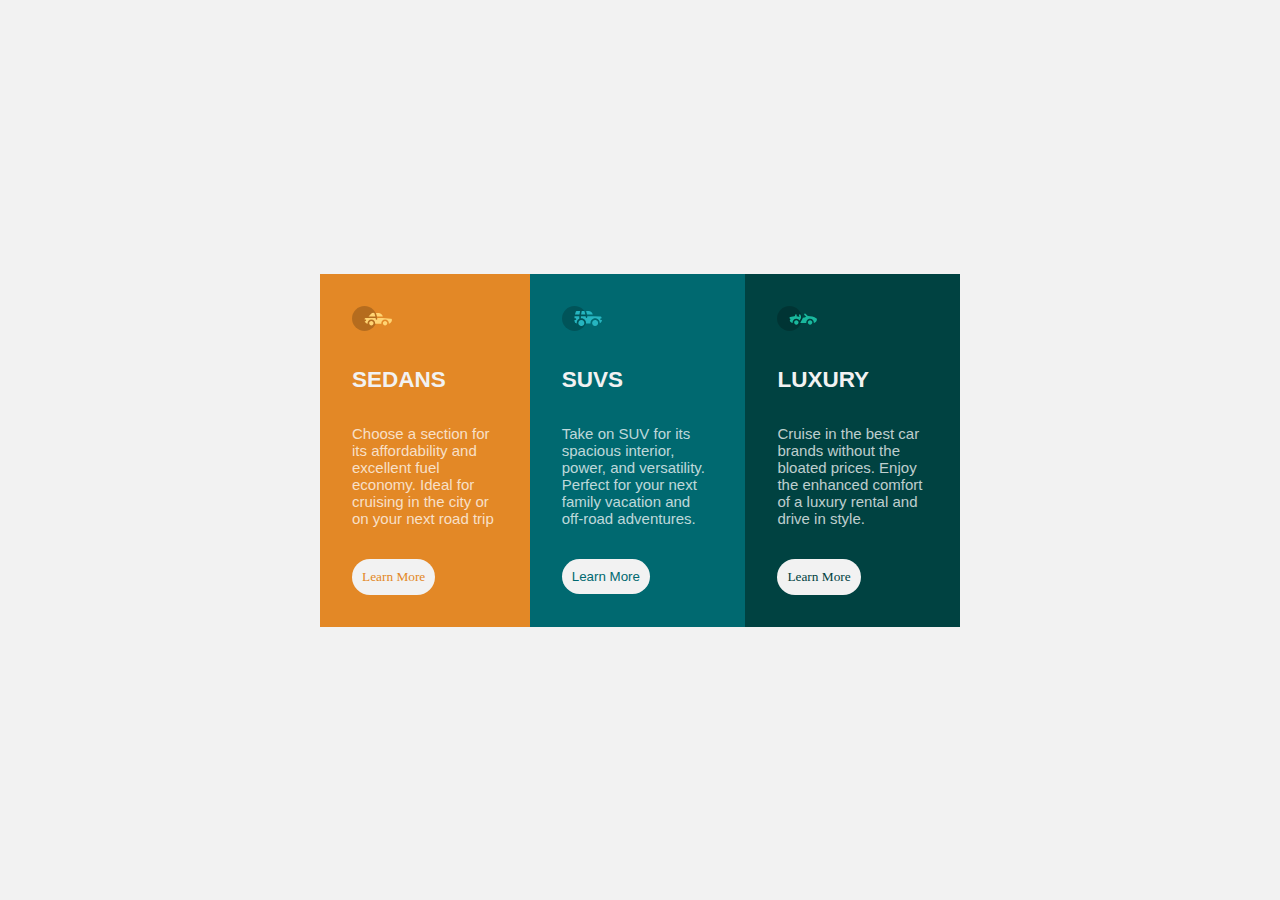
<file: index.html>
<!DOCTYPE html>
<html lang="en">
  <head>
    <meta charset="UTF-8" />
    <meta http-equiv="X-UA-Compatible" content="IE=edge" />
    <meta name="viewport" content="width=device-width, initial-scale=1.0" />
    <title>Card Design</title>
    <link rel="stylesheet" href="style.css" />
  </head>
  <body>
    <main>
      <div class="content">
        <div class="sedans">
          <img src="/icon-sedans.svg" alt="image of sedan" class="icons" />
          <h2>SEDANS</h2>
          <p>
            Choose a section for its affordability and excellent fuel economy.
            Ideal for cruising in the city or on your next road trip
          </p>
          <button class="button">Learn More</button>
        </div>
        <div class="suv">
          <img src="/icon-suvs.svg" alt="image of suv" class="icons" />
          <h2>SUVS</h2>
          <p>
            Take on SUV for its spacious interior, power, and versatility.
            Perfect for your next family vacation and off-road adventures.
          </p>
          <button class="button">Learn More</button>
        </div>
        <div class="luxury">
          <img src="/icon-luxury.svg" alt="image of luxury" class="icons" />
          <h2>LUXURY</h2>
          <p>
            Cruise in the best car brands without the bloated prices. Enjoy the
            enhanced comfort of a luxury rental and drive in style.
          </p>
          <button class="button">Learn More</button>
        </div>
      </div>
    </main>
  </body>
</html>
</file>
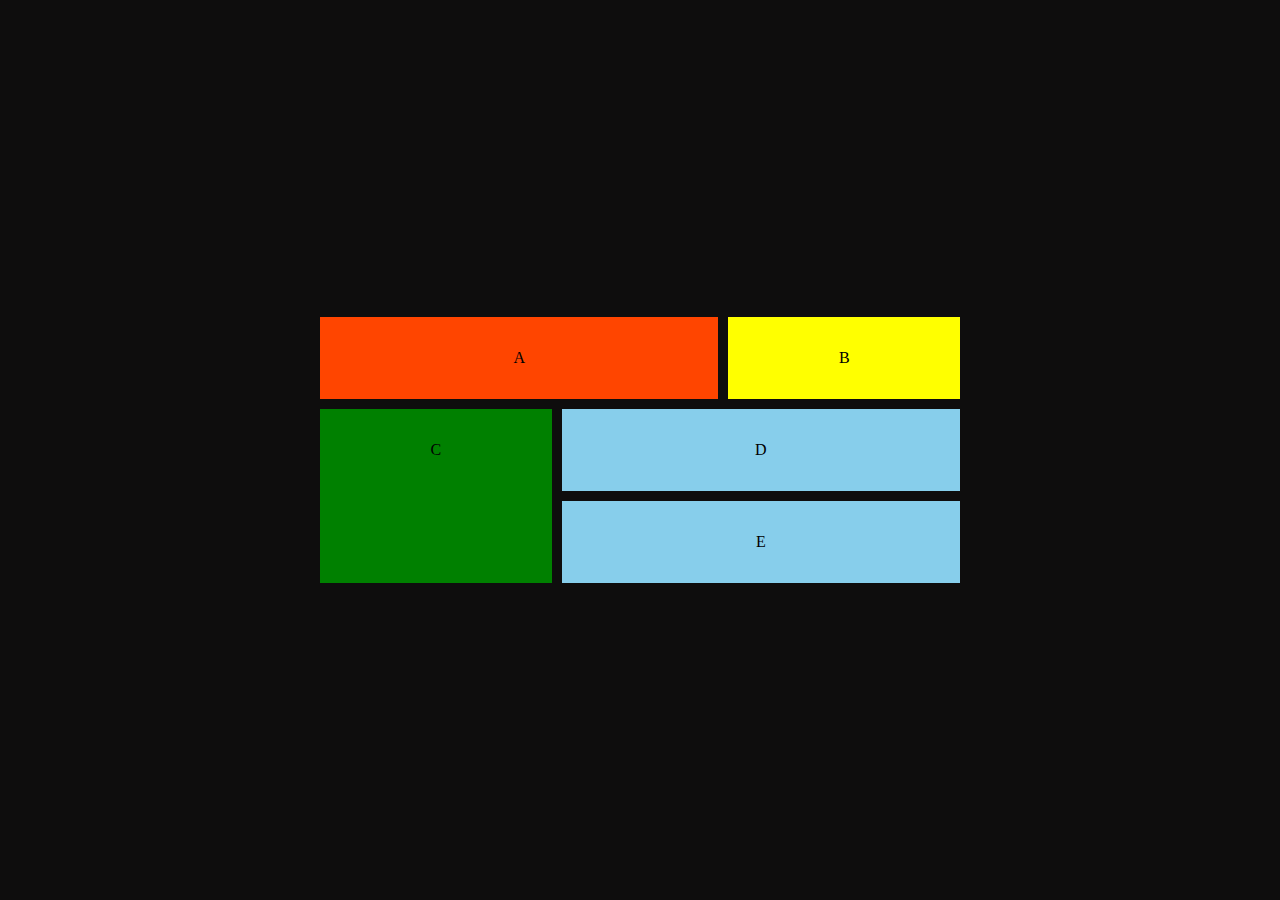
<file: grid.html>
<!DOCTYPE html>
<html lang="en">
<head>
    <meta charset="UTF-8">
    <meta http-equiv="X-UA-Compatible" content="IE=edge">
    <meta name="viewport" content="width=device-width, initial-scale=1.0">
    <title>Grid Layout</title>
    <link rel="stylesheet" href="grid.css">
</head>
<body>
    <main>
        <div class="item-a">A</div>
        <div class="item-b">B</div>
        <div class="item-c">C</div>
        <div class="item-d">D</div>
        <div class="item-e">E</div>
    </main>
</body>
</html>
</file>
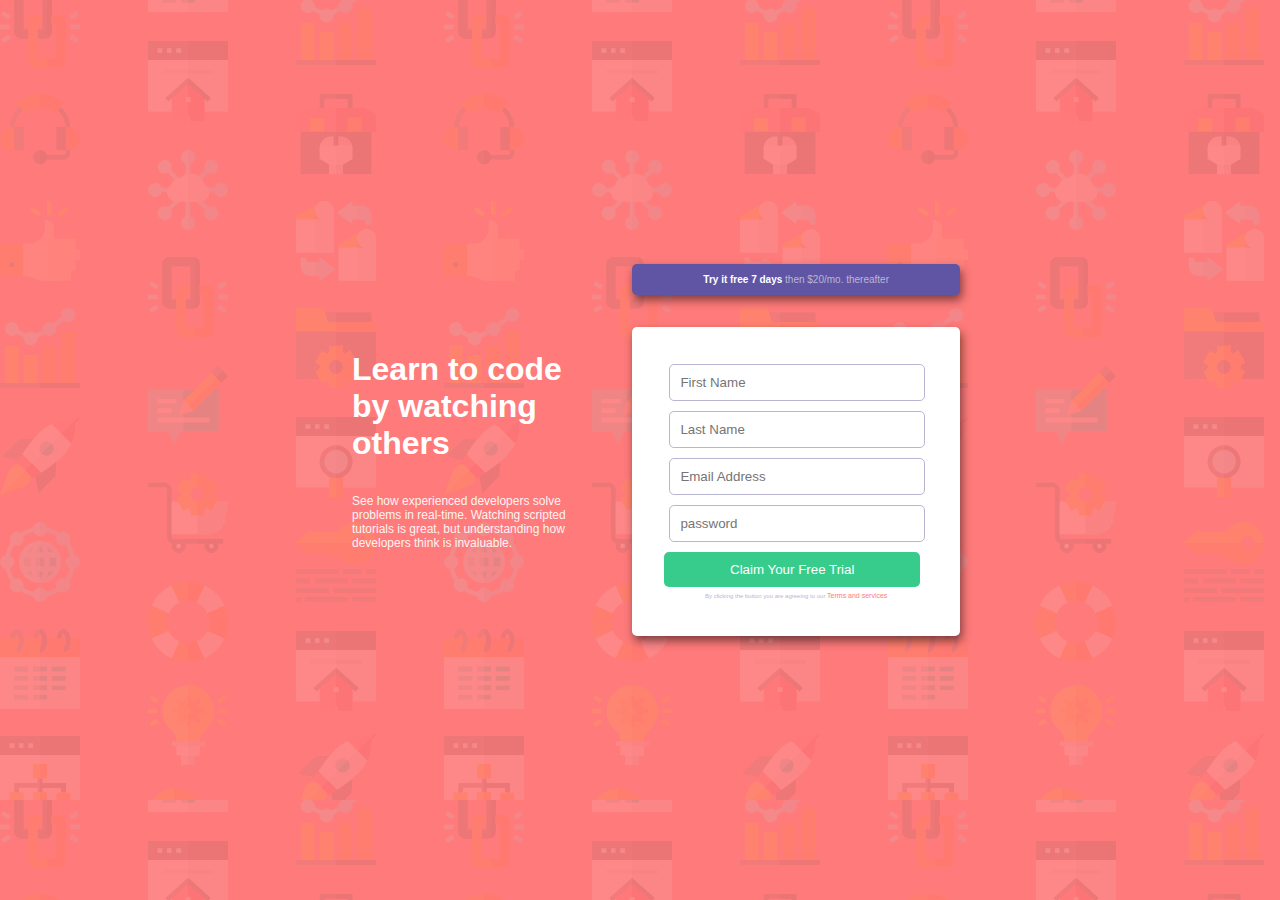
<file: registration.html>
<!DOCTYPE html>
<html lang="en">
<head>
    <meta charset="UTF-8">
    <meta http-equiv="X-UA-Compatible" content="IE=edge">
    <meta name="viewport" content="width=device-width, initial-scale=1.0">
    <title>Registration Page</title>
    <link rel="stylesheet" href="registration.css">
    <link rel="import" href="https://fonts.google.com/specimen/Poppins">
</head>
<body>
    <main>
        <div class="desc">
        <h2>Learn to code by watching others</h2>
        <p>See how experienced developers solve problems in real-time. Watching scripted tutorials is great, but understanding how developers think is invaluable.</p>
        </div>
        <div class="content">
            <div>
                <button class="button"><span>Try it free 7 days</span> then $20/mo. thereafter</button>
            </div>
            <div>
                <form>
                    <label for="fname"></label>
                    <input type="text" id="fname" placeholder="First Name" required>
                    <label for="lname"></label>
                    <input type="text" id="lname" placeholder="Last Name" required>
                    <label for="email"></label>
                    <input type="email" id="email" placeholder="Email Address" required>
                    <label for="pass"></label>
                    <input type="password" id="pass" placeholder="password" required>
                    <button class="btn">Claim Your Free Trial</button>
                    <p class="foot">By clicking the button you are agreeing to our <span class="sec-span">Terms and services</span></p>
                </form>
            </div>
        </div>
        
    </main>
</body>
</html>
</file>
<file: style.css>
@import url('https: //fonts.google.com/specimen/Lexend+Deca');
@import url('https: //fonts.google.com/specimen/Big+Shoulders+Display');
*{
    margin: 0;
    padding: 0;
    box-sizing: border-box;
}
body{
    background-color: hsl(0, 0%, 95%);
    font-size: 15px;
    text-align: left;
}
main{
    width: 50%;
    margin: auto;
    display: flex;
    justify-content: center;
    align-items: center;
    height: 100vh;
}
.content{
    display: flex;
}
.sedans{
    background-color: hsl(31, 77%, 52%);
    padding: 2rem;
}
.suv {
    background-color: hsl(184, 100%, 22%);
    padding: 2rem;
}
.luxury {
    background-color: hsl(179, 100%, 13%);
    padding: 2rem;
}
h2{
    color: hsl(0, 0%, 95%);
    font-family: 'Big Shoulders Display', sans-serif;
    font-weight: 700;
    padding-bottom: 2rem;
}
p {
    color: hsla(0, 0%, 100%, 0.75);
    font-family: 'Lexend Deca', sans-serif;
    font-weight: 400;
    padding-bottom: 2rem;
}
.sedans button{
    background-color: hsl(0, 0%, 95%);
    color: hsl(31, 77%, 52%);
    border: 1px;
    border-radius: 20px;
    text-align: center;
    padding: 10px;
    font-family: Lexend Deca;
}
.suv button {
    background-color: hsl(0, 0%, 95%);
    color: hsl(184, 100%, 22%);
    border: 1px;
    border-radius: 20px;
    text-align: center;
    padding: 10px;
    font-family: 'Lexend Deca', sans-serif;
}
.luxury button {
    background-color: hsl(0, 0%, 95%);
    color: hsl(179, 100%, 13%);
    border: 1px;
    border-radius: 20px;
    text-align: center;
    padding: 10px;
    font-family: Lexend Deca;
}
.icons{
    padding-bottom: 2rem;
    width: 40px;
}
</file>
<file: grid.css>
*{
    margin: 0;
    padding: 0;
}
body{
    background-color: rgb(14, 13, 13);
    display: flex;
    place-items: center;
    height: 100vh;
}
main{
    display: grid;
    grid-template-areas: 
    'a a b'
    'c d d'
    'c e e'
    ;
    gap: 10px;
    width: 50%;
    margin: auto;
}
main div{
    padding: 2em;
    text-align: center;
}
.item-a{
    background-color: orangered;
    grid-area: a;
}
.item-b {
    background-color: yellow;
    grid-area: b;
}
.item-c {
    background-color: green;
    grid-area: c;
}
.item-d {
    background-color: skyblue;
    grid-area: d;
}
.item-e {
    background-color: skyblue;
    grid-area: e;
}
</file>
<file: registration.css>
@import url('https: //fonts.google.com/specimen/Poppins');
*{
    margin: 0;
    padding: 0;
    box-sizing: border-box;
}
body{
    background-image: url('/bg-intro-desktop.png');
    background-color: hsl(0, 100%, 74%);
    font-size: 16px;
    font-family: 'Poppins', sans-serif;
}


main{
        width: 50%;
        margin: auto;
        display: flex;
        justify-content: center;
        align-items: center;
        height: 100vh;
}
.desc{
    padding: 2rem;
}
h2{
        font-weight: 700;
        padding-bottom: 2rem;
        text-align: left;
        color: white;
        font-size: 32px;
}
p{
    color: rgb(253, 244, 244);
    font-size: 12px;
    text-align: left;
}

.button{
    text-align: center;
    border: 1px;
    border-radius: 5px;
    padding: 10px;
    width: 100%;
    margin-bottom: 2rem;
    box-shadow: 2px 5px 10px rgba(0, 0, 0, 0.5);
    background-color: hsl(248, 32%, 49%);
    color: hsl(246, 25%, 77%);
    font-size: 10px;
}
span{
    font-size: 10px;
    font-weight: 700;
    color: white;
}
form{
    border: 1px;
    border-radius: 5px;
    width: 100%;
    background-color: white;
    padding: 2rem;
    box-shadow: 2px 5px 10px rgba(0, 0, 0, 0.5);
}
input{
    border: 1px solid hsl(246, 25%, 77%);
    border-radius: 5px;
    width: 97%;
    padding: 10px;
    margin: 5px;
}
.btn{
        text-align: center;
        border: 1px;
        border-radius: 5px;
        padding: 10px;
        width: 97%;
        margin-top: 5px;
        background-color: hsl(154, 59%, 51%);
        color: white;
        font-weight: 500;
}
.foot{
    font-size: 6px;
    text-align: center;
    margin: 5px;
    font-weight: 400;
    color: hsl(246, 25%, 77%);
}
.sec-span{
    color: hsl(0, 100%, 74%);
    font-weight: 600;
    font-size: 7px;
    font-weight: 400;
}
@media only screen and (max-width: 375px) {
    body{
        display: block;
        background-color: blue;
    }
    main{
        display: block;
        align-items: center;
        width: 100%;
    }
    h2{
        text-align: center;
    }
    p{
        text-align: center;
    }
}
</file>
